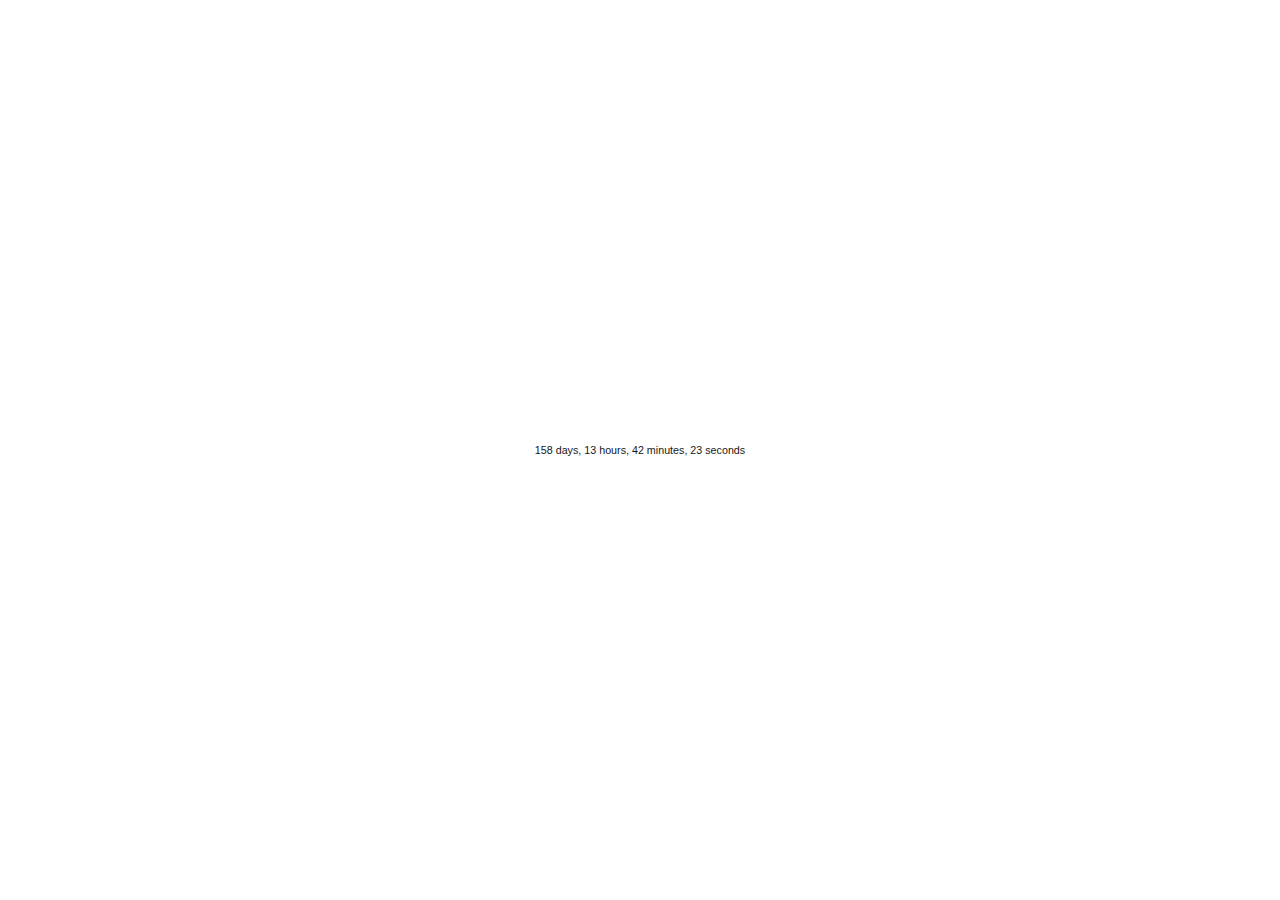
<file: index.html>
<!DOCTYPE html><html lang="en"><head><meta charSet="utf-8" data-next-head=""/><meta name="viewport" content="width=device-width" data-next-head=""/><meta name="viewport" content="width=device-width, initial-scale=1"/><title data-next-head="">aaronmusic.studio</title><meta name="description" content="music" data-next-head=""/><link rel="icon" type="image/svg+xml" href="/images/holiday/2024/icons8-evergreen-256.svg?v=5"/><link rel="preload" href="/_next/static/css/d6a1013d7b0bf872.css" as="style"/><link rel="preload" href="/_next/static/css/8fcd8aedd41658fe.css" as="style"/><script strategy="beforeInteractive">!function(){const e=()=>{requestAnimationFrame((function(){let e=.01*window.innerHeight;document.documentElement.style.setProperty("--vh",e+"px")}))};e(),window.addEventListener("resize",e)}();</script><link rel="stylesheet" href="/_next/static/css/d6a1013d7b0bf872.css" data-n-g=""/><link rel="stylesheet" href="/_next/static/css/8fcd8aedd41658fe.css" data-n-p=""/><noscript data-n-css=""></noscript><script defer="" noModule="" src="/_next/static/chunks/polyfills-42372ed130431b0a.js"></script><script src="/_next/static/chunks/webpack-8cac0b4b405cede1.js" defer=""></script><script src="/_next/static/chunks/framework-a4ddb9b21624b39b.js" defer=""></script><script src="/_next/static/chunks/main-0d65708ab494b0b5.js" defer=""></script><script src="/_next/static/chunks/pages/_app-cf41f5088776a6ae.js" defer=""></script><script src="/_next/static/chunks/pages/index-464e8746d12f3fc3.js" defer=""></script><script src="/_next/static/dyBQGuZ4duVai9mDq-wLk/_buildManifest.js" defer=""></script><script src="/_next/static/dyBQGuZ4duVai9mDq-wLk/_ssgManifest.js" defer=""></script></head><body><div id="__next"><div class="home_page__GlON6"><h6></h6></div></div><script id="__NEXT_DATA__" type="application/json">{"props":{"pageProps":{}},"page":"/","query":{},"buildId":"dyBQGuZ4duVai9mDq-wLk","nextExport":true,"autoExport":true,"isFallback":false,"scriptLoader":[]}</script></body></html>
</file>
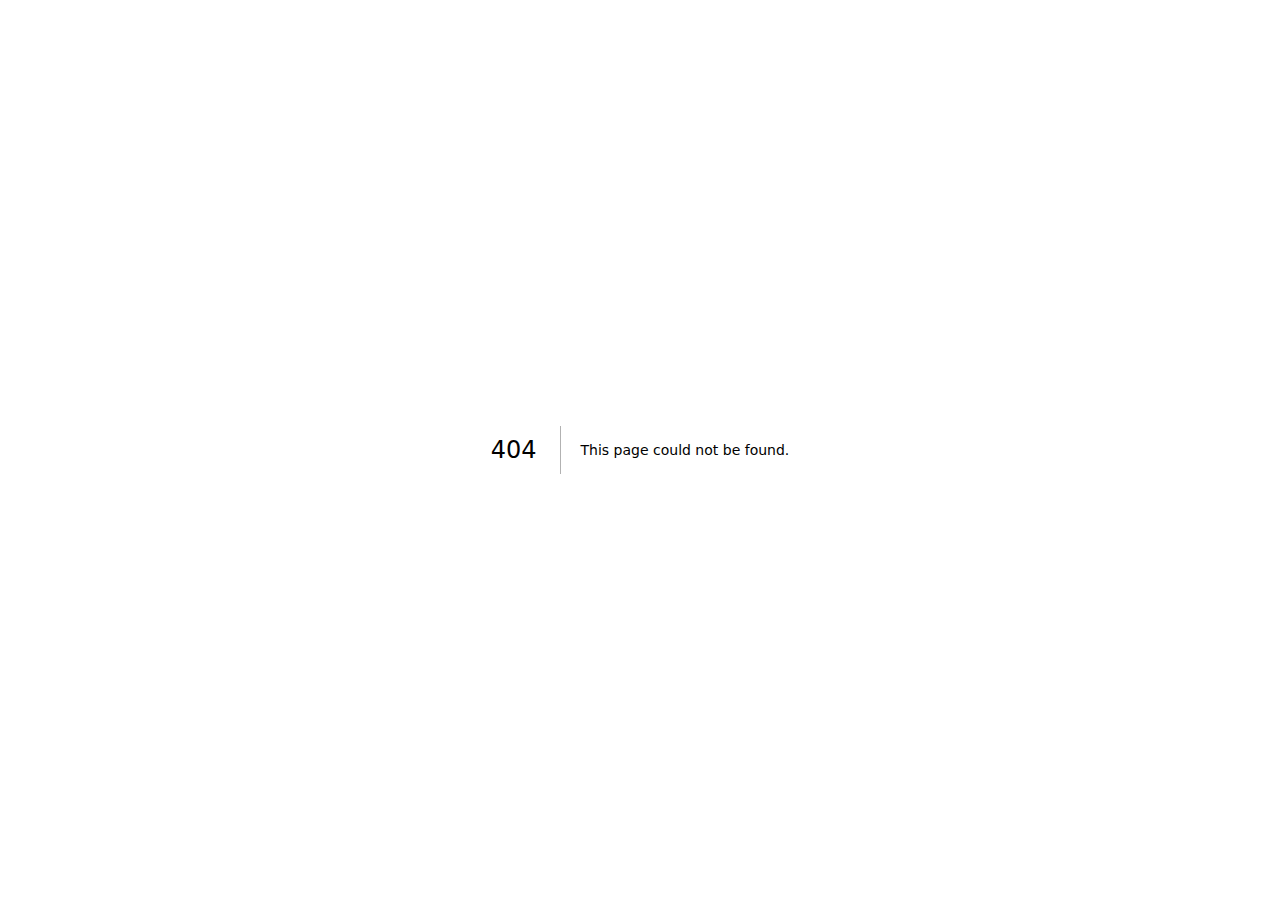
<file: 404/index.html>
<!DOCTYPE html><html lang="en"><head><meta charSet="utf-8" data-next-head=""/><meta name="viewport" content="width=device-width" data-next-head=""/><meta name="viewport" content="width=device-width, initial-scale=1"/><title data-next-head="">404: This page could not be found</title><link rel="icon" type="image/svg+xml" href="/images/holiday/2024/icons8-evergreen-256.svg?v=5"/><link rel="preload" href="/_next/static/css/d6a1013d7b0bf872.css" as="style"/><script strategy="beforeInteractive">!function(){const e=()=>{requestAnimationFrame((function(){let e=.01*window.innerHeight;document.documentElement.style.setProperty("--vh",e+"px")}))};e(),window.addEventListener("resize",e)}();</script><link rel="stylesheet" href="/_next/static/css/d6a1013d7b0bf872.css" data-n-g=""/><noscript data-n-css=""></noscript><script defer="" noModule="" src="/_next/static/chunks/polyfills-42372ed130431b0a.js"></script><script src="/_next/static/chunks/webpack-8cac0b4b405cede1.js" defer=""></script><script src="/_next/static/chunks/framework-a4ddb9b21624b39b.js" defer=""></script><script src="/_next/static/chunks/main-0d65708ab494b0b5.js" defer=""></script><script src="/_next/static/chunks/pages/_app-cf41f5088776a6ae.js" defer=""></script><script src="/_next/static/chunks/pages/_error-fde50cb7f1ab27e0.js" defer=""></script><script src="/_next/static/dyBQGuZ4duVai9mDq-wLk/_buildManifest.js" defer=""></script><script src="/_next/static/dyBQGuZ4duVai9mDq-wLk/_ssgManifest.js" defer=""></script></head><body><div id="__next"><div style="font-family:system-ui,&quot;Segoe UI&quot;,Roboto,Helvetica,Arial,sans-serif,&quot;Apple Color Emoji&quot;,&quot;Segoe UI Emoji&quot;;height:100vh;text-align:center;display:flex;flex-direction:column;align-items:center;justify-content:center"><div style="line-height:48px"><style>body{color:#000;background:#fff;margin:0}.next-error-h1{border-right:1px solid rgba(0,0,0,.3)}@media (prefers-color-scheme:dark){body{color:#fff;background:#000}.next-error-h1{border-right:1px solid rgba(255,255,255,.3)}}</style><h1 class="next-error-h1" style="display:inline-block;margin:0 20px 0 0;padding-right:23px;font-size:24px;font-weight:500;vertical-align:top">404</h1><div style="display:inline-block"><h2 style="font-size:14px;font-weight:400;line-height:28px">This page could not be found<!-- -->.</h2></div></div></div></div><script id="__NEXT_DATA__" type="application/json">{"props":{"pageProps":{"statusCode":404}},"page":"/_error","query":{},"buildId":"dyBQGuZ4duVai9mDq-wLk","nextExport":true,"isFallback":false,"gip":true,"scriptLoader":[]}</script></body></html>
</file>
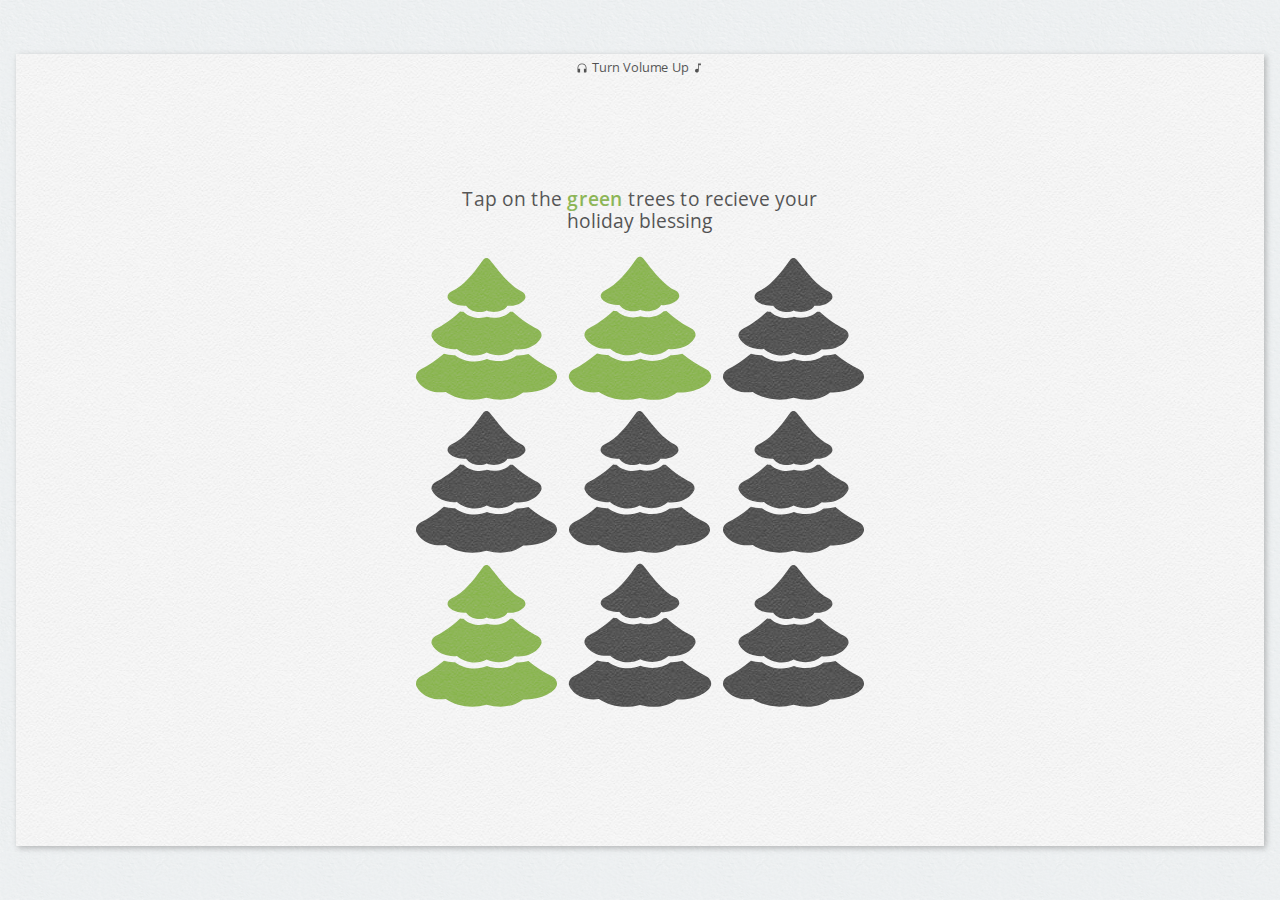
<file: holiday/2024/index.html>
<!DOCTYPE html><html lang="en"><head><meta charSet="utf-8" data-next-head=""/><meta name="viewport" content="width=device-width" data-next-head=""/><meta name="viewport" content="width=device-width, initial-scale=1"/><title data-next-head="">Season&#x27;s Greetings!</title><meta name="description" content="A Holiday Blessing from Aaron" data-next-head=""/><meta property="og:title" content="A Holiday Blessing from Aaron" data-next-head=""/><meta property="og:type" content="website" data-next-head=""/><meta property="og:url" content="https://aaronmusic.studio/holiday/2024/" data-next-head=""/><meta property="og:image" content="https://aaronmusic.studio/holiday/2024/card.jpg" data-next-head=""/><link rel="icon" type="image/svg+xml" href="/images/holiday/2024/icons8-evergreen-256.svg?v=5"/><link rel="preload" href="/_next/static/css/d6a1013d7b0bf872.css" as="style"/><link rel="preload" href="/_next/static/css/00557ec8e1087b72.css" as="style"/><script strategy="beforeInteractive">!function(){const e=()=>{requestAnimationFrame((function(){let e=.01*window.innerHeight;document.documentElement.style.setProperty("--vh",e+"px")}))};e(),window.addEventListener("resize",e)}();</script><link rel="stylesheet" href="/_next/static/css/d6a1013d7b0bf872.css" data-n-g=""/><link rel="stylesheet" href="/_next/static/css/00557ec8e1087b72.css" data-n-p=""/><noscript data-n-css=""></noscript><script defer="" noModule="" src="/_next/static/chunks/polyfills-42372ed130431b0a.js"></script><script src="/_next/static/chunks/webpack-8cac0b4b405cede1.js" defer=""></script><script src="/_next/static/chunks/framework-a4ddb9b21624b39b.js" defer=""></script><script src="/_next/static/chunks/main-0d65708ab494b0b5.js" defer=""></script><script src="/_next/static/chunks/pages/_app-cf41f5088776a6ae.js" defer=""></script><script src="/_next/static/chunks/863-a8ef3c7326dc6e56.js" defer=""></script><script src="/_next/static/chunks/pages/holiday/2024-4717e6e55ca42e11.js" defer=""></script><script src="/_next/static/dyBQGuZ4duVai9mDq-wLk/_buildManifest.js" defer=""></script><script src="/_next/static/dyBQGuZ4duVai9mDq-wLk/_ssgManifest.js" defer=""></script></head><body><link rel="preload" as="image" href="/images/holiday/2024/aaron.webp"/><link rel="preload" as="image" href="/images/holiday/2024/evergreen.svg"/><div id="__next"><div class="styles_page__HaS32 __variable_9c011f __variable_ec1506"><div class="background-image_container__lxlG7 styles_textureA___RnQm" style="background-image:url(/images/holiday/2024/handmade-paper.webp)"></div><div class="styles_card__yMofo  "><div class="styles_content__lfnge"><div class="styles_left__jbCXf"><div class="picture_container__XFqMD"><img src="/images/holiday/2024/aaron.webp"/></div></div><div class="styles_right__sqHwi"><h1>Season's Greetings</h1><h3>Wishing you the best this<!-- --> <span class="styles_nobr__xjeL5">holiday season.</span></h3><h3>May the new year bring you good<!-- --> <span class="styles_nobr__xjeL5">health and fortune.</span></h3><h1><div class="picture_container__XFqMD styles_tree__KWmaQ"><img src="/images/holiday/2024/evergreen.svg"/></div> <!-- -->aaron</h1></div></div><div class="styles_gate__Ao5_h "><div class="styles_notice__ZOLuH"><span class="icon_container__WWzR2 styles_icon__HfRRU" style="-webkit-mask-image:url(/images/icons/headphones.svg)"></span><span class="styles_text__0SqMr">Turn Volume Up</span><span class="icon_container__WWzR2 styles_icon__HfRRU" style="-webkit-mask-image:url(/images/icons/musical-note.svg)"></span></div><h2>Tap on the <span class="styles_green__Yqow4">green</span> trees to recieve your <span class="styles_nobr__xjeL5">holiday blessing</span></h2><div class="styles_grid__cwNeD"><div class="styles_tree__KWmaQ " style="transition-delay:100ms, 100ms"><button style="-webkit-mask-image:url(/images/holiday/2024/tree.svg)"></button></div><div class="styles_tree__KWmaQ " style="transition-delay:200ms, 200ms"><button style="-webkit-mask-image:url(/images/holiday/2024/tree.svg)"></button></div><div class="styles_tree__KWmaQ " style="transition-delay:300ms, 300ms"><button style="-webkit-mask-image:url(/images/holiday/2024/tree.svg)"></button></div><div class="styles_tree__KWmaQ " style="transition-delay:400ms, 400ms"><button style="-webkit-mask-image:url(/images/holiday/2024/tree.svg)"></button></div><div class="styles_tree__KWmaQ " style="transition-delay:500ms, 500ms"><button style="-webkit-mask-image:url(/images/holiday/2024/tree.svg)"></button></div><div class="styles_tree__KWmaQ " style="transition-delay:600ms, 600ms"><button style="-webkit-mask-image:url(/images/holiday/2024/tree.svg)"></button></div><div class="styles_tree__KWmaQ " style="transition-delay:700ms, 700ms"><button style="-webkit-mask-image:url(/images/holiday/2024/tree.svg)"></button></div><div class="styles_tree__KWmaQ " style="transition-delay:800ms, 800ms"><button style="-webkit-mask-image:url(/images/holiday/2024/tree.svg)"></button></div><div class="styles_tree__KWmaQ " style="transition-delay:900ms, 900ms"><button style="-webkit-mask-image:url(/images/holiday/2024/tree.svg)"></button></div></div></div><div class="background-image_container__lxlG7 styles_textureB__OghUD" style="background-image:url(/images/holiday/2024/cream-paper.webp)"></div></div></div></div><script id="__NEXT_DATA__" type="application/json">{"props":{"pageProps":{}},"page":"/holiday/2024","query":{},"buildId":"dyBQGuZ4duVai9mDq-wLk","nextExport":true,"autoExport":true,"isFallback":false,"scriptLoader":[]}</script></body></html>
</file>
<file: _next/static/css/8fcd8aedd41658fe.css>
.home_page__GlON6{position:relative;width:100%;height:calc(100*var(--vh));display:flex;justify-content:center;align-items:center;padding:16px}.home_page__GlON6 h6{font-weight:300}
</file>
<file: _next/static/css/00557ec8e1087b72.css>
@font-face{font-family:Playwrite IE;font-style:normal;font-weight:100 400;font-display:swap;src:url(/_next/static/media/7bee237bc12c02d9-s.woff2) format("woff2")}@font-face{font-family:Playwrite IE Fallback;src:local("Arial");ascent-override:118.85%;descent-override:40.94%;line-gap-override:0.00%;size-adjust:118.21%}.__className_ec1506{font-family:Playwrite IE,Playwrite IE Fallback;font-style:normal}.__variable_ec1506{--font-playwrite:"Playwrite IE","Playwrite IE Fallback"}@font-face{font-family:Open Sans;font-style:normal;font-weight:300 800;font-stretch:100%;font-display:swap;src:url(/_next/static/media/83651bee47cf14da-s.woff2) format("woff2");unicode-range:u+0460-052f,u+1c80-1c8a,u+20b4,u+2de0-2dff,u+a640-a69f,u+fe2e-fe2f}@font-face{font-family:Open Sans;font-style:normal;font-weight:300 800;font-stretch:100%;font-display:swap;src:url(/_next/static/media/6fed4e5749a3ea15-s.woff2) format("woff2");unicode-range:u+0301,u+0400-045f,u+0490-0491,u+04b0-04b1,u+2116}@font-face{font-family:Open Sans;font-style:normal;font-weight:300 800;font-stretch:100%;font-display:swap;src:url(/_next/static/media/062522b8b7c3ad6a-s.woff2) format("woff2");unicode-range:u+1f??}@font-face{font-family:Open Sans;font-style:normal;font-weight:300 800;font-stretch:100%;font-display:swap;src:url(/_next/static/media/e6f5886ae1242622-s.woff2) format("woff2");unicode-range:u+0370-0377,u+037a-037f,u+0384-038a,u+038c,u+038e-03a1,u+03a3-03ff}@font-face{font-family:Open Sans;font-style:normal;font-weight:300 800;font-stretch:100%;font-display:swap;src:url(/_next/static/media/19e37deead9b3ec2-s.woff2) format("woff2");unicode-range:u+0307-0308,u+0590-05ff,u+200c-2010,u+20aa,u+25cc,u+fb1d-fb4f}@font-face{font-family:Open Sans;font-style:normal;font-weight:300 800;font-stretch:100%;font-display:swap;src:url(/_next/static/media/46392699924ae7e5-s.woff2) format("woff2");unicode-range:u+0302-0303,u+0305,u+0307-0308,u+0310,u+0312,u+0315,u+031a,u+0326-0327,u+032c,u+032f-0330,u+0332-0333,u+0338,u+033a,u+0346,u+034d,u+0391-03a1,u+03a3-03a9,u+03b1-03c9,u+03d1,u+03d5-03d6,u+03f0-03f1,u+03f4-03f5,u+2016-2017,u+2034-2038,u+203c,u+2040,u+2043,u+2047,u+2050,u+2057,u+205f,u+2070-2071,u+2074-208e,u+2090-209c,u+20d0-20dc,u+20e1,u+20e5-20ef,u+2100-2112,u+2114-2115,u+2117-2121,u+2123-214f,u+2190,u+2192,u+2194-21ae,u+21b0-21e5,u+21f1-21f2,u+21f4-2211,u+2213-2214,u+2216-22ff,u+2308-230b,u+2310,u+2319,u+231c-2321,u+2336-237a,u+237c,u+2395,u+239b-23b7,u+23d0,u+23dc-23e1,u+2474-2475,u+25af,u+25b3,u+25b7,u+25bd,u+25c1,u+25ca,u+25cc,u+25fb,u+266d-266f,u+27c0-27ff,u+2900-2aff,u+2b0e-2b11,u+2b30-2b4c,u+2bfe,u+3030,u+ff5b,u+ff5d,u+1d400-1d7ff,u+1ee??}@font-face{font-family:Open Sans;font-style:normal;font-weight:300 800;font-stretch:100%;font-display:swap;src:url(/_next/static/media/dd4ab5b525bd804a-s.woff2) format("woff2");unicode-range:u+0001-000c,u+000e-001f,u+007f-009f,u+20dd-20e0,u+20e2-20e4,u+2150-218f,u+2190,u+2192,u+2194-2199,u+21af,u+21e6-21f0,u+21f3,u+2218-2219,u+2299,u+22c4-22c6,u+2300-243f,u+2440-244a,u+2460-24ff,u+25a0-27bf,u+28??,u+2921-2922,u+2981,u+29bf,u+29eb,u+2b??,u+4dc0-4dff,u+fff9-fffb,u+10140-1018e,u+10190-1019c,u+101a0,u+101d0-101fd,u+102e0-102fb,u+10e60-10e7e,u+1d2c0-1d2d3,u+1d2e0-1d37f,u+1f0??,u+1f100-1f1ad,u+1f1e6-1f1ff,u+1f30d-1f30f,u+1f315,u+1f31c,u+1f31e,u+1f320-1f32c,u+1f336,u+1f378,u+1f37d,u+1f382,u+1f393-1f39f,u+1f3a7-1f3a8,u+1f3ac-1f3af,u+1f3c2,u+1f3c4-1f3c6,u+1f3ca-1f3ce,u+1f3d4-1f3e0,u+1f3ed,u+1f3f1-1f3f3,u+1f3f5-1f3f7,u+1f408,u+1f415,u+1f41f,u+1f426,u+1f43f,u+1f441-1f442,u+1f444,u+1f446-1f449,u+1f44c-1f44e,u+1f453,u+1f46a,u+1f47d,u+1f4a3,u+1f4b0,u+1f4b3,u+1f4b9,u+1f4bb,u+1f4bf,u+1f4c8-1f4cb,u+1f4d6,u+1f4da,u+1f4df,u+1f4e3-1f4e6,u+1f4ea-1f4ed,u+1f4f7,u+1f4f9-1f4fb,u+1f4fd-1f4fe,u+1f503,u+1f507-1f50b,u+1f50d,u+1f512-1f513,u+1f53e-1f54a,u+1f54f-1f5fa,u+1f610,u+1f650-1f67f,u+1f687,u+1f68d,u+1f691,u+1f694,u+1f698,u+1f6ad,u+1f6b2,u+1f6b9-1f6ba,u+1f6bc,u+1f6c6-1f6cf,u+1f6d3-1f6d7,u+1f6e0-1f6ea,u+1f6f0-1f6f3,u+1f6f7-1f6fc,u+1f7??,u+1f800-1f80b,u+1f810-1f847,u+1f850-1f859,u+1f860-1f887,u+1f890-1f8ad,u+1f8b0-1f8bb,u+1f8c0-1f8c1,u+1f900-1f90b,u+1f93b,u+1f946,u+1f984,u+1f996,u+1f9e9,u+1fa00-1fa6f,u+1fa70-1fa7c,u+1fa80-1fa89,u+1fa8f-1fac6,u+1face-1fadc,u+1fadf-1fae9,u+1faf0-1faf8,u+1fb??}@font-face{font-family:Open Sans;font-style:normal;font-weight:300 800;font-stretch:100%;font-display:swap;src:url(/_next/static/media/9beef36ab83de3f0-s.woff2) format("woff2");unicode-range:u+0102-0103,u+0110-0111,u+0128-0129,u+0168-0169,u+01a0-01a1,u+01af-01b0,u+0300-0301,u+0303-0304,u+0308-0309,u+0323,u+0329,u+1ea0-1ef9,u+20ab}@font-face{font-family:Open Sans;font-style:normal;font-weight:300 800;font-stretch:100%;font-display:swap;src:url(/_next/static/media/faac4ac11aa3d97b-s.woff2) format("woff2");unicode-range:u+0100-02ba,u+02bd-02c5,u+02c7-02cc,u+02ce-02d7,u+02dd-02ff,u+0304,u+0308,u+0329,u+1d00-1dbf,u+1e00-1e9f,u+1ef2-1eff,u+2020,u+20a0-20ab,u+20ad-20c0,u+2113,u+2c60-2c7f,u+a720-a7ff}@font-face{font-family:Open Sans;font-style:normal;font-weight:300 800;font-stretch:100%;font-display:swap;src:url(/_next/static/media/3d9ea938b6afa941-s.p.woff2) format("woff2");unicode-range:u+00??,u+0131,u+0152-0153,u+02bb-02bc,u+02c6,u+02da,u+02dc,u+0304,u+0308,u+0329,u+2000-206f,u+20ac,u+2122,u+2191,u+2193,u+2212,u+2215,u+feff,u+fffd}@font-face{font-family:Open Sans Fallback;src:local("Arial");ascent-override:101.65%;descent-override:27.86%;line-gap-override:0.00%;size-adjust:105.15%}.__className_9c011f{font-family:Open Sans,Open Sans Fallback;font-style:normal}.__variable_9c011f{--font-open-sans:"Open Sans","Open Sans Fallback"}.styles_page__HaS32{font-family:var(--font-open-sans);position:relative;width:100%;margin:0 auto;background-color:#f8f9fa;padding:16px;min-height:calc(100*var(--vh));display:flex;justify-content:center;align-items:center;flex-direction:column;text-align:center;font-size:16px}@media(max-width:420px){.styles_page__HaS32{font-size:13.6px}}@media(max-width:374px){.styles_page__HaS32{font-size:12px}}.styles_textureA___RnQm{opacity:.75}.styles_textureB__OghUD{opacity:.5;pointer-events:none}@media(max-width:767px){.styles_textureB__OghUD{background-size:50px 50px}}.styles_card__yMofo{position:relative;max-width:480px;margin:0 auto;padding:16px;background-color:#fff;color:#3b3b3b;box-shadow:2px 2px 6px rgba(0,0,0,.25);overflow:hidden}@media(min-width:768px){.styles_card__yMofo{max-width:none}}.styles_card__yMofo .styles_green__Yqow4{color:#80b33d;font-weight:600}.styles_completed__bUXud .styles_content__lfnge{opacity:1}.styles_content__lfnge{position:relative;opacity:0;transition:opacity 1.25s ease-out;transition-delay:.25s;-webkit-user-select:none;-moz-user-select:none;user-select:none}.styles_content__lfnge h1{font-family:var(--font-playwrite);margin-bottom:.5em}.styles_content__lfnge h2,.styles_content__lfnge h3{font-weight:300;font-style:italic}.styles_content__lfnge h3{margin-bottom:.5em}.styles_content__lfnge .styles_left__jbCXf,.styles_content__lfnge .styles_right__sqHwi{position:relative}.styles_content__lfnge .styles_left__jbCXf{margin-bottom:1em}@media(min-width:768px){.styles_content__lfnge{display:flex}.styles_content__lfnge .styles_left__jbCXf{width:50%;flex-basis:50%;margin-bottom:0}.styles_content__lfnge .styles_right__sqHwi{width:50%;flex-basis:50%;display:flex;justify-content:center;align-items:center;flex-direction:column;padding:0 0 0 16px}}.styles_content__lfnge .styles_tree__KWmaQ{animation:styles_dance__5cIy5 2s infinite;transform-origin:50% 100%}.styles_completed__bUXud .styles_gate__Ao5_h{opacity:0;transition:opacity .25s ease-in-out;pointer-events:none}.styles_gate__Ao5_h{height:100%;padding:16px;flex-direction:column;font-size:.8em}.styles_gate__Ao5_h,.styles_gate__Ao5_h .styles_notice__ZOLuH{position:absolute;top:0;left:0;width:100%;display:flex;justify-content:center;align-items:center}.styles_gate__Ao5_h .styles_notice__ZOLuH{text-align:center;padding-top:.5em;transition:opacity .5s ease-in-out;opacity:0;transition-delay:1s;-webkit-user-select:none;-moz-user-select:none;user-select:none;pointer-events:none}.styles_gate__Ao5_h .styles_notice__ZOLuH .styles_text__0SqMr{margin:0 .25em}.styles_gate__Ao5_h .styles_notice__ZOLuH .styles_icon__HfRRU{background-color:#3b3b3b}.styles_gate__Ao5_h h2{font-weight:400;margin-bottom:1em;width:72vw;transition:opacity .5s ease-in-out;opacity:0;-webkit-user-select:none;-moz-user-select:none;user-select:none;pointer-events:none}@media(min-width:600px){.styles_gate__Ao5_h h2{width:54vw}}@media(min-width:768px){.styles_gate__Ao5_h h2{width:36vw}}.styles_gate__Ao5_h .styles_grid__cwNeD{position:relative;display:grid;grid-template-columns:repeat(3,1fr);grid-template-rows:repeat(3,1fr);width:72vw}.styles_gate__Ao5_h .styles_grid__cwNeD .styles_tree__KWmaQ{position:relative;display:flex;justify-content:center;align-items:center;width:24vw;height:24vw;transition-property:opacity,transform;transition-duration:.5s,1s;transition-timing-function:ease-in-out,ease-out;opacity:0;transform:translateY(25%)}.styles_gate__Ao5_h .styles_grid__cwNeD .styles_tree__KWmaQ button{background-color:#3b3b3b;border:none;-webkit-mask-size:contain;mask-size:contain;-webkit-mask-repeat:no-repeat;mask-repeat:no-repeat;-webkit-mask-position:center;mask-position:center;width:calc(100% - 4px);height:calc(100% - 4px);cursor:pointer;-webkit-tap-highlight-color:rgba(0,0,0,0);transition:transform .1s ease-in-out,background-color .25s ease-in-out}.styles_gate__Ao5_h .styles_grid__cwNeD .styles_tree__KWmaQ button:active{transform:scale(.95)}.styles_gate__Ao5_h .styles_grid__cwNeD .styles_tree__KWmaQ.styles_active__vHQva button{background-color:#80b33d}@media(min-width:600px){.styles_gate__Ao5_h .styles_grid__cwNeD{max-width:54vw}.styles_gate__Ao5_h .styles_grid__cwNeD .styles_tree__KWmaQ{width:18vw;height:18vw}}@media(min-width:768px){.styles_gate__Ao5_h .styles_grid__cwNeD{max-width:36vw}.styles_gate__Ao5_h .styles_grid__cwNeD .styles_tree__KWmaQ{width:12vw;height:12vw}}.styles_gate__Ao5_h.styles_mounted__r0rth .styles_notice__ZOLuH,.styles_gate__Ao5_h.styles_mounted__r0rth h2{opacity:1}.styles_gate__Ao5_h.styles_mounted__r0rth .styles_grid__cwNeD .styles_tree__KWmaQ{opacity:1;transform:translateY(0)}.styles_nobr__xjeL5{white-space:nowrap}@keyframes styles_dance__5cIy5{0%{transform:rotate(0deg) scale(1)}25%{transform:rotate(-10deg) scale(.9)}50%{transform:rotate(0deg) scale(1)}75%{transform:rotate(10deg) scale(.9)}to{transform:rotate(0) scale(1)}}.picture_container__XFqMD{position:relative;display:inline-block}.picture_container__XFqMD img,.picture_container__XFqMD picture{width:100%;height:auto;vertical-align:bottom}.icon_container__WWzR2{position:relative;display:inline-block;width:1em;height:1em;-webkit-mask-size:contain;mask-size:contain;-webkit-mask-repeat:no-repeat;mask-repeat:no-repeat;-webkit-mask-position:center;mask-position:center;background-color:#000;vertical-align:bottom}.icon_white__cgMHp{background-color:#fff}.background-image_container__lxlG7{position:absolute;top:0;left:0;width:100%;height:100%}.background-image_center__zjC6k,.background-image_containCenter__ydxw8{background-position:50%;background-repeat:no-repeat}.background-image_containCenter__ydxw8{background-size:contain}.background-image_coverTop__GlInS{background-size:cover;background-repeat:no-repeat;background-position:center 0}.background-image_coverBottom__ihPsQ{background-size:cover;background-repeat:no-repeat;background-position:center 100%}.background-image_coverCenter__8HxRw{background-size:cover;background-position:50%;background-repeat:no-repeat}.background-image_anchorBottom__DYcB7{background-position:center 100%}.background-image_anchorLeft__3hG3D{background-position:0}.background-image_fullWidth__5yR65{background-size:100%}
</file>
<file: _next/static/css/d6a1013d7b0bf872.css>
/*! modern-normalize v3.0.1 | MIT License | https://github.com/sindresorhus/modern-normalize */*,:after,:before{box-sizing:border-box}html{font-family:system-ui,Segoe UI,Roboto,Helvetica,Arial,sans-serif,Apple Color Emoji,Segoe UI Emoji;line-height:1.15;-webkit-text-size-adjust:100%;-moz-tab-size:4;tab-size:4}body{margin:0}b,strong{font-weight:bolder}code,kbd,pre,samp{font-family:ui-monospace,SFMono-Regular,Consolas,Liberation Mono,Menlo,monospace;font-size:1em}small{font-size:80%}sub,sup{font-size:75%;line-height:0;position:relative;vertical-align:baseline}sub{bottom:-.25em}sup{top:-.5em}table{border-color:currentcolor}button,input,optgroup,select,textarea{font-family:inherit;font-size:100%;line-height:1.15;margin:0}[type=button],[type=reset],[type=submit],button{-webkit-appearance:button}legend{padding:0}progress{vertical-align:baseline}::-webkit-inner-spin-button,::-webkit-outer-spin-button{height:auto}[type=search]{-webkit-appearance:textfield;outline-offset:-2px}::-webkit-search-decoration{-webkit-appearance:none}::-webkit-file-upload-button{-webkit-appearance:button;font:inherit}summary{display:list-item}:root{--background:#fff;--foreground:#171717}body,html{max-width:100vw;overflow-x:hidden}body{color:var(--foreground);background:var(--background);font-family:Arial,Helvetica,sans-serif;-webkit-font-smoothing:antialiased;-moz-osx-font-smoothing:grayscale}*{box-sizing:border-box;padding:0;margin:0}a{color:inherit;text-decoration:none}
</file>
